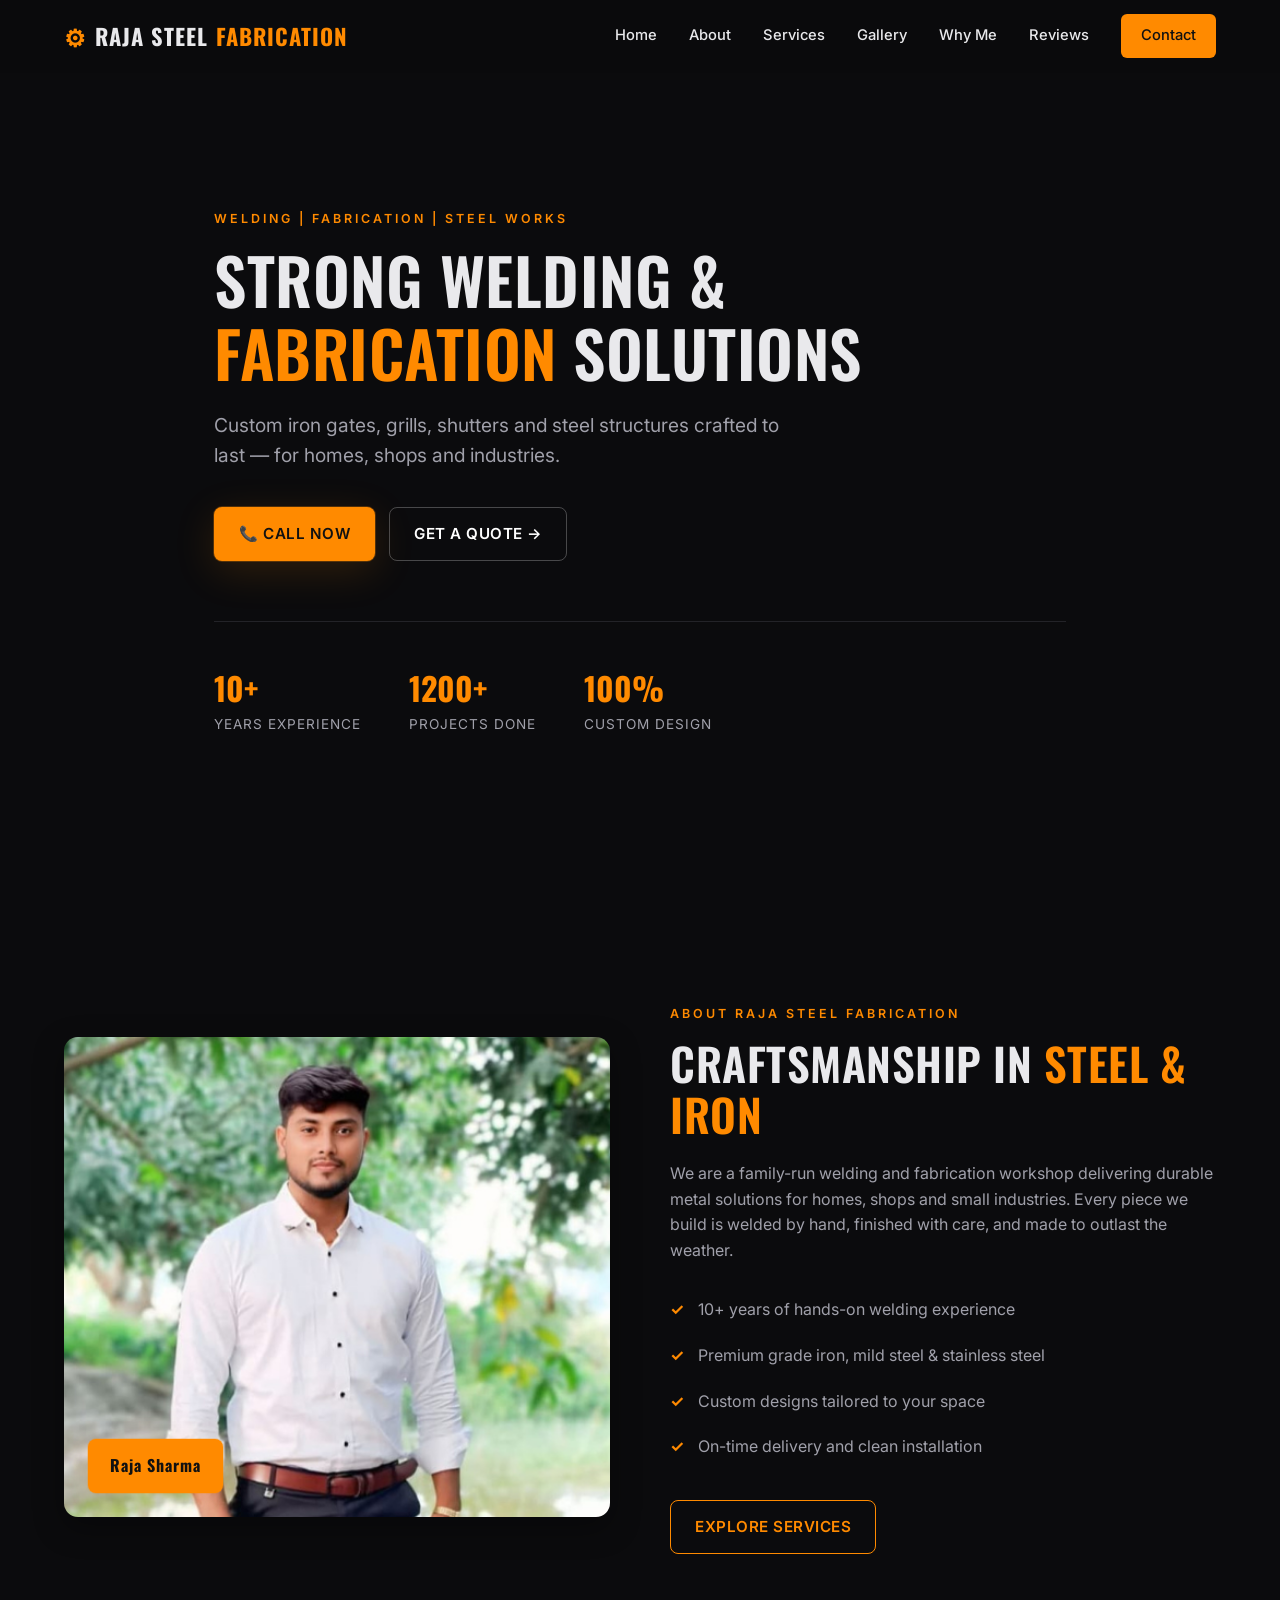
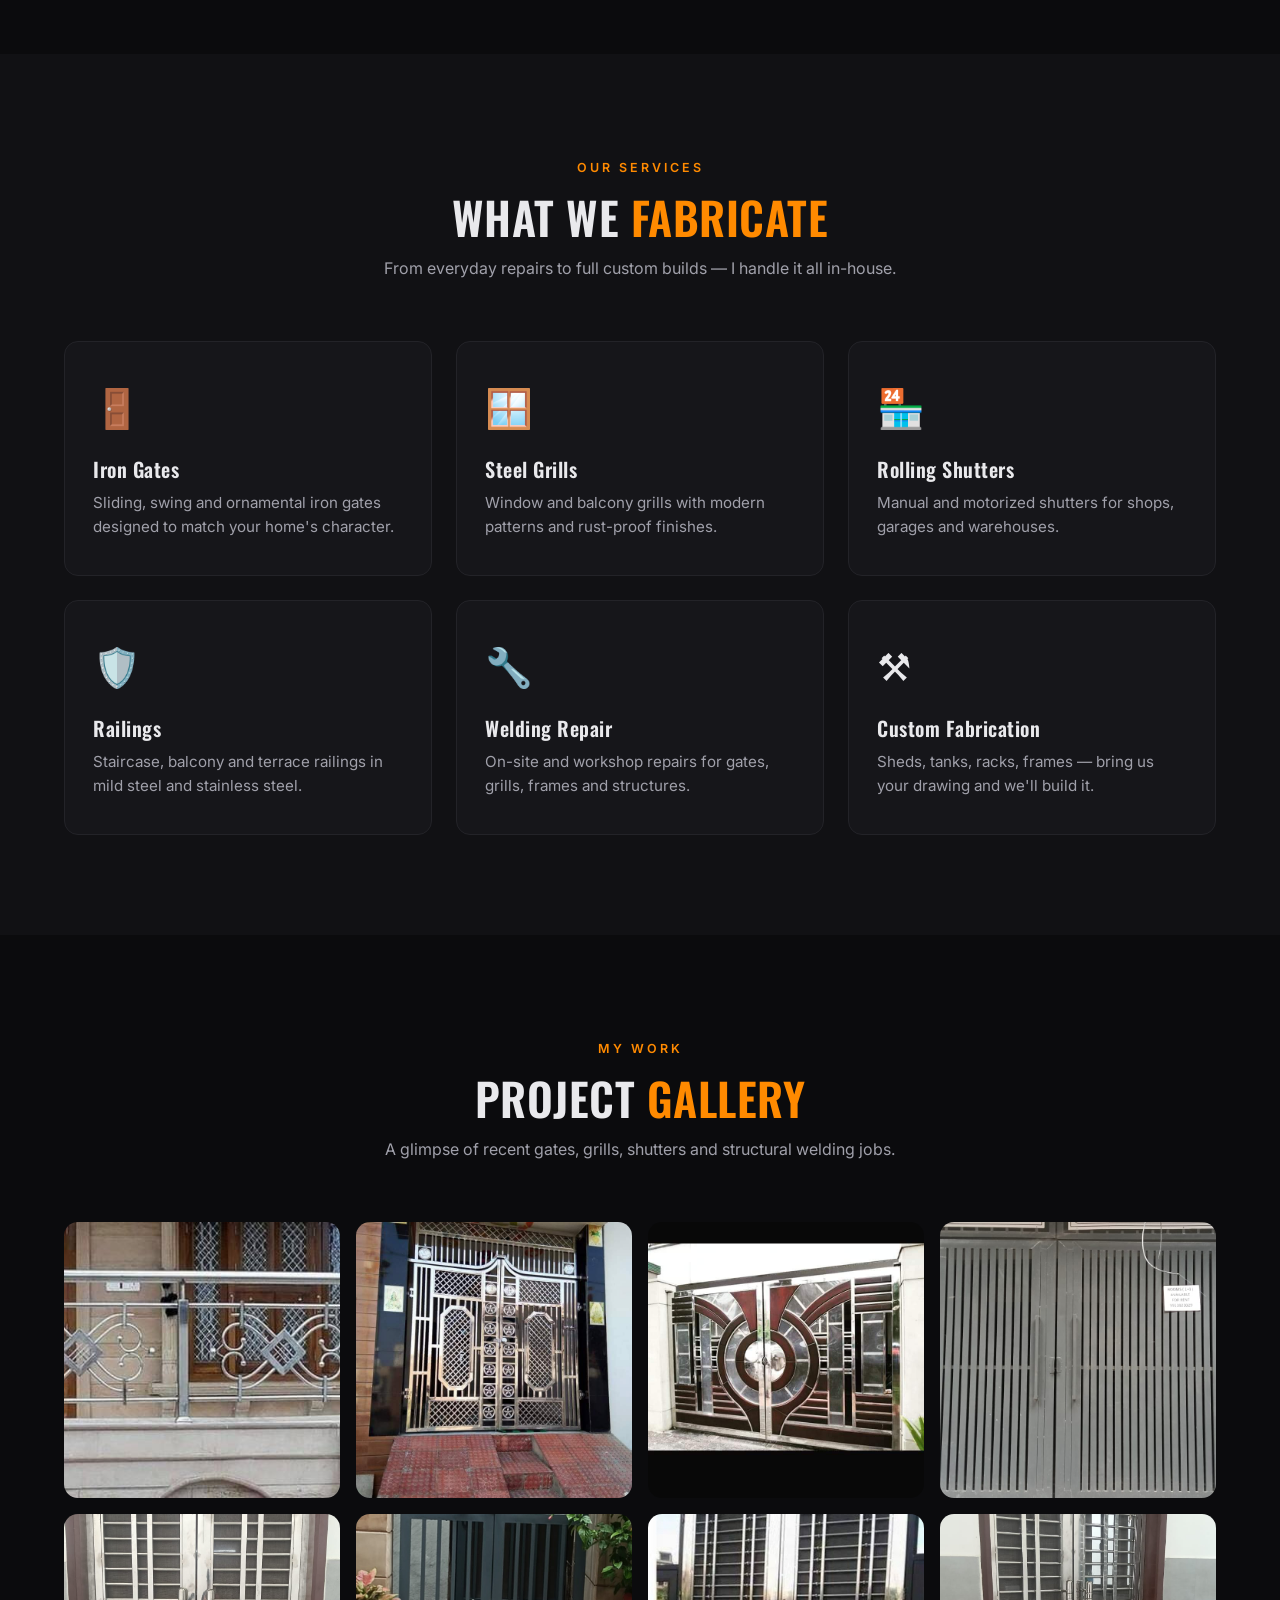
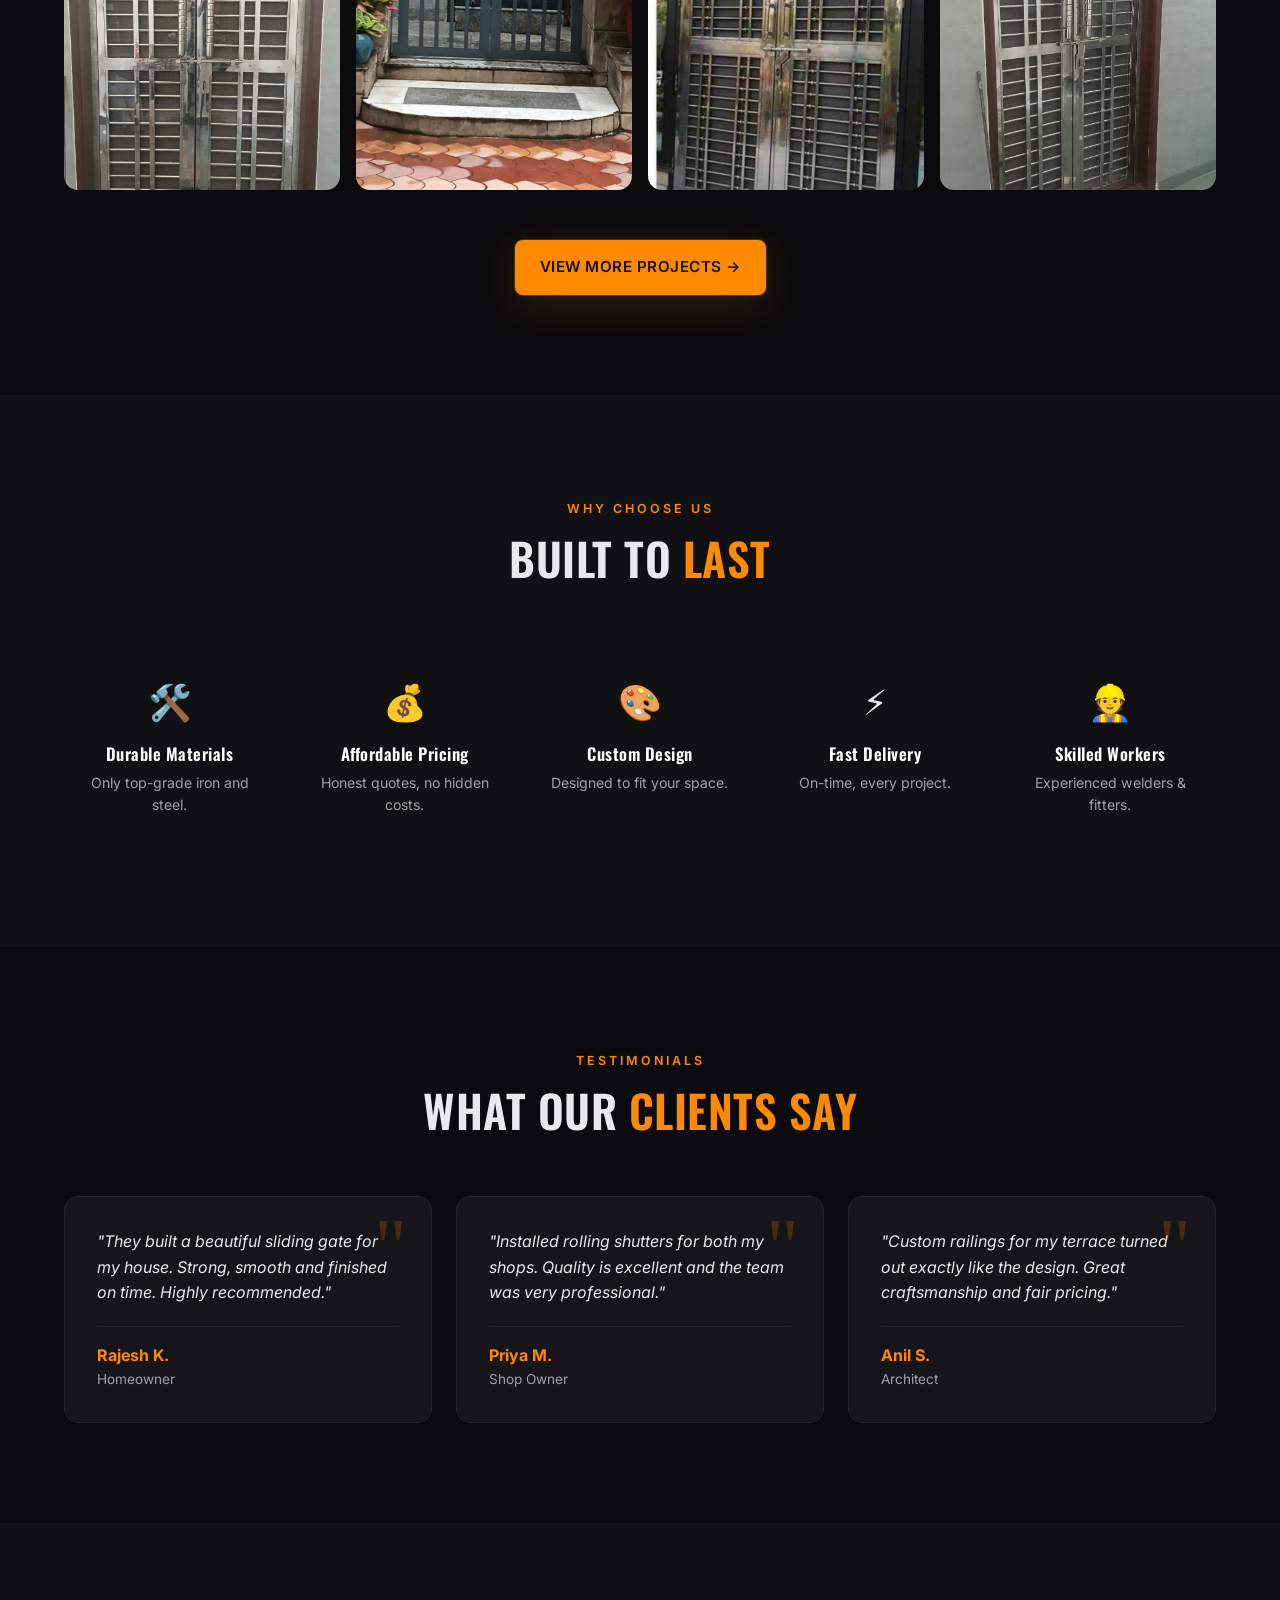
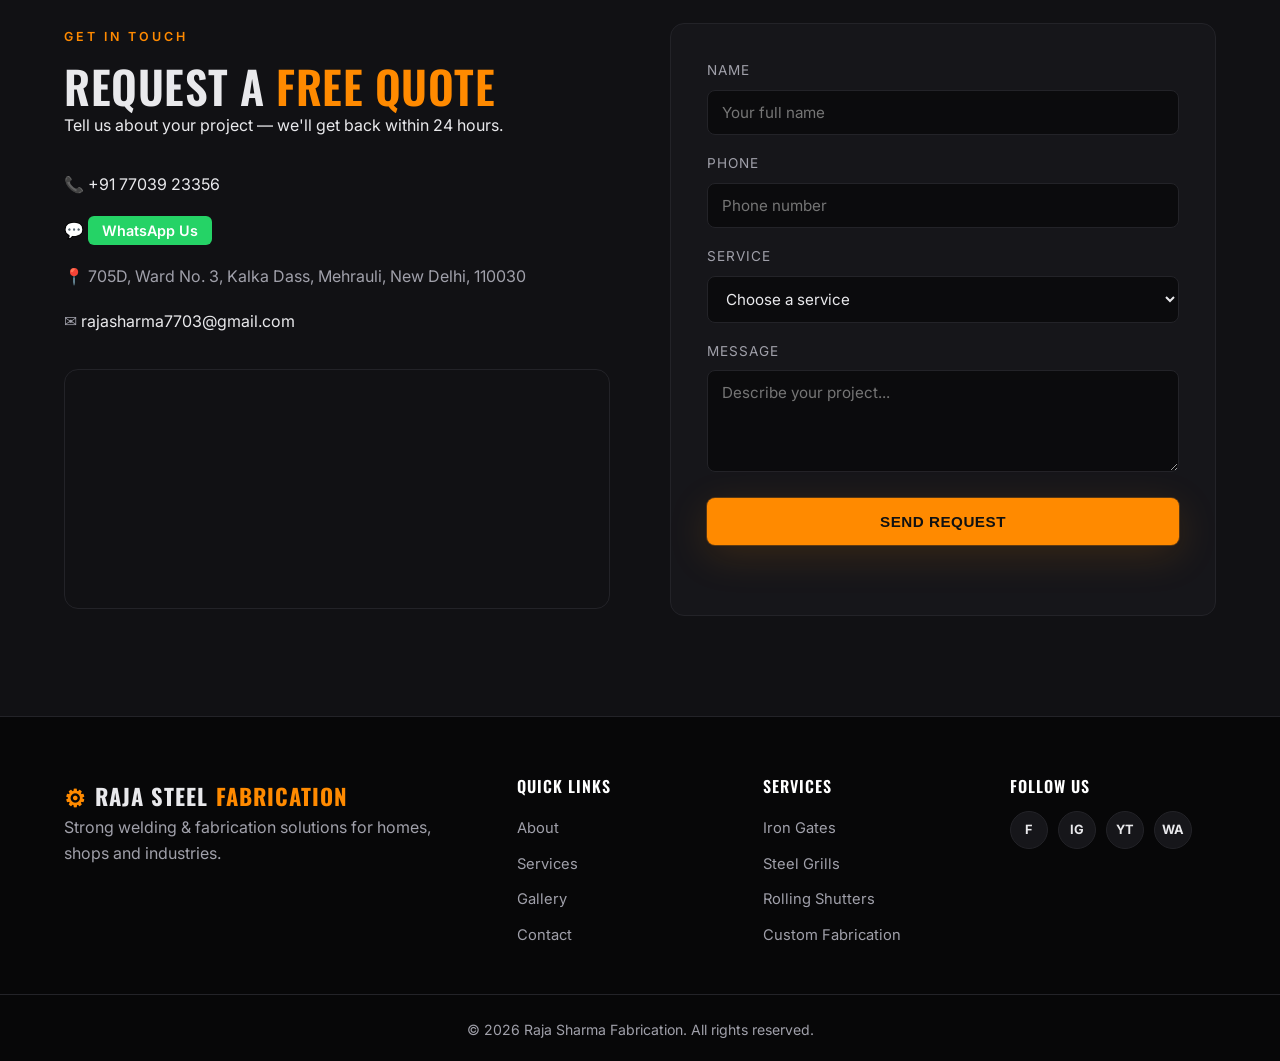
<file: index.html>
<!DOCTYPE html>
<html lang="en">

<head>
  <meta charset="UTF-8" />
  <meta name="viewport" content="width=device-width, initial-scale=1.0" />
  <meta name="description"
    content="Raja Steel Fabrication — Custom iron gates, grills, shutters, railings and welding fabrication for homes and shops. Strong, durable, affordable." />
  <title>Raja Steel Fabrication — Strong Welding & Fabrication Solutions</title>
  <link rel="preconnect" href="https://fonts.googleapis.com" />
  <link rel="preconnect" href="https://fonts.gstatic.com" crossorigin />
  <link
    href="https://fonts.googleapis.com/css2?family=Inter:wght@400;500;600;700&family=Oswald:wght@500;600;700&display=swap"
    rel="stylesheet" />
  <link rel="stylesheet" href="style.css" />
</head>

<body>
  <!-- ============ NAVBAR ============ -->
  <header class="navbar" id="navbar">
    <div class="container nav-inner">
      <a href="#home" class="logo">
        <span class="logo-mark">⚙</span>
        Raja Steel<span class="accent">Fabrication</span>
      </a>
      <nav class="nav-links" id="navLinks">
        <a href="#home">Home</a>
        <a href="#about">About</a>
        <a href="#services">Services</a>
        <a href="#gallery">Gallery</a>
        <a href="#why">Why Me</a>
        <a href="#testimonials">Reviews</a>
        <a href="#contact" class="nav-cta">Contact</a>
      </nav>
      <button class="hamburger" id="hamburger" aria-label="Open menu">
        <span></span><span></span><span></span>
      </button>
    </div>
  </header>

  <!-- ============ HERO ============ -->
  <section class="hero" id="home">
    <div class="hero-bg"></div>
    <div class="hero-overlay"></div>
    <div class="container hero-content reveal">
      <span class="eyebrow">Welding | Fabrication | Steel Works</span>
      <h1>Strong Welding & <span class="accent">Fabrication</span> Solutions</h1>
      <p class="lead">Custom iron gates, grills, shutters and steel structures crafted to last — for homes, shops and
        industries.</p>
      <div class="hero-cta">
        <a href="tel:+7703923356" class="btn btn-primary">📞 Call Now</a>
        <a href="#contact" class="btn btn-ghost">Get a Quote →</a>
      </div>
      <div class="hero-stats">
        <div><strong>10+</strong><span>Years Experience</span></div>
        <div><strong>1200+</strong><span>Projects Done</span></div>
        <div><strong>100%</strong><span>Custom Design</span></div>
      </div>
    </div>
  </section>

  <!-- ============ ABOUT ============ -->
  <section class="section" id="about">
    <div class="container about-grid">
      <div class="about-img reveal">
        <img src="assets/about/about.png" alt="Welder working in a workshop" loading="lazy" />
        <div class="badge-float">Raja Sharma</div>
      </div>
      <div class="about-text reveal">
        <span class="eyebrow">About Raja Steel Fabrication</span>
        <h2>Craftsmanship in <span class="accent">Steel & Iron</span></h2>
        <p>We are a family-run welding and fabrication workshop delivering durable metal solutions for homes, shops and
          small industries. Every piece we build is welded by hand, finished with care, and made to outlast the weather.
        </p>
        <ul class="check-list">
          <li>10+ years of hands-on welding experience</li>
          <li>Premium grade iron, mild steel & stainless steel</li>
          <li>Custom designs tailored to your space</li>
          <li>On-time delivery and clean installation</li>
        </ul>
        <a href="#services" class="btn btn-outline">Explore Services</a>
      </div>
    </div>
  </section>

  <!-- ============ SERVICES ============ -->
  <section class="section section-dark" id="services">
    <div class="container">
      <div class="section-head reveal">
        <span class="eyebrow">Our Services</span>
        <h2>What We <span class="accent">Fabricate</span></h2>
        <p>From everyday repairs to full custom builds — I handle it all in-house.</p>
      </div>
      <div class="grid grid-3">
        <article class="card reveal">
          <div class="card-icon">🚪</div>
          <h3>Iron Gates</h3>
          <p>Sliding, swing and ornamental iron gates designed to match your home's character.</p>
        </article>
        <article class="card reveal">
          <div class="card-icon">🪟</div>
          <h3>Steel Grills</h3>
          <p>Window and balcony grills with modern patterns and rust-proof finishes.</p>
        </article>
        <article class="card reveal">
          <div class="card-icon">🏪</div>
          <h3>Rolling Shutters</h3>
          <p>Manual and motorized shutters for shops, garages and warehouses.</p>
        </article>
        <article class="card reveal">
          <div class="card-icon">🛡️</div>
          <h3>Railings</h3>
          <p>Staircase, balcony and terrace railings in mild steel and stainless steel.</p>
        </article>
        <article class="card reveal">
          <div class="card-icon">🔧</div>
          <h3>Welding Repair</h3>
          <p>On-site and workshop repairs for gates, grills, frames and structures.</p>
        </article>
        <article class="card reveal">
          <div class="card-icon">⚒️</div>
          <h3>Custom Fabrication</h3>
          <p>Sheds, tanks, racks, frames — bring us your drawing and we'll build it.</p>
        </article>
      </div>
    </div>
  </section>

  <!-- ============ GALLERY ============ -->
  <section class="section" id="gallery">
    <div class="container">
      <div class="section-head reveal">
        <span class="eyebrow">My Work</span>
        <h2>Project <span class="accent">Gallery</span></h2>
        <p>A glimpse of recent gates, grills, shutters and structural welding jobs.</p>
      </div>
      <div class="gallery">
        <div class="gallery-item reveal"><img src="assets/gall/1 (1).jpeg" alt="Custom iron gate" loading="lazy" />
        </div>
        <div class="gallery-item reveal"><img src="assets/gall/1 (2).jpeg" alt="Welder at work" loading="lazy" /></div>
        <div class="gallery-item reveal"><img src="assets/gall/1 (3).jpeg" alt="Steel grill window" loading="lazy" />
        </div>
        <div class="gallery-item reveal"><img src="assets/gall/1 (4).jpeg" alt="Steel structure" loading="lazy" /></div>
        <div class="gallery-item reveal"><img src="assets/gall/1 (5).jpeg" alt="Sparks welding" loading="lazy" /></div>
        <div class="gallery-item reveal"><img src="assets/gall/1 (6).jpeg" alt="Metal railing" loading="lazy" /></div>
        <div class="gallery-item reveal"><img src="assets/gall/1 (7).jpeg" alt="Workshop fabrication" loading="lazy" />
        </div>
        <div class="gallery-item reveal"><img src="assets/gall/1 (8).jpeg" alt="Rolling shutter" loading="lazy" /></div>
      </div>

      <div class="gallery-more reveal">
        <a href="full-gallery.html" class="btn btn-primary">
          View More Projects →
        </a>
      </div>
    </div>
  </section>

  <!-- ============ WHY CHOOSE US ============ -->
  <section class="section section-dark" id="why">
    <div class="container">
      <div class="section-head reveal">
        <span class="eyebrow">Why Choose Us</span>
        <h2>Built to <span class="accent">Last</span></h2>
      </div>
      <div class="grid grid-5">
        <div class="feature reveal">
          <div class="feature-icon">🛠️</div>
          <h4>Durable Materials</h4>
          <p>Only top-grade iron and steel.</p>
        </div>
        <div class="feature reveal">
          <div class="feature-icon">💰</div>
          <h4>Affordable Pricing</h4>
          <p>Honest quotes, no hidden costs.</p>
        </div>
        <div class="feature reveal">
          <div class="feature-icon">🎨</div>
          <h4>Custom Design</h4>
          <p>Designed to fit your space.</p>
        </div>
        <div class="feature reveal">
          <div class="feature-icon">⚡</div>
          <h4>Fast Delivery</h4>
          <p>On-time, every project.</p>
        </div>
        <div class="feature reveal">
          <div class="feature-icon">👷</div>
          <h4>Skilled Workers</h4>
          <p>Experienced welders & fitters.</p>
        </div>
      </div>
    </div>
  </section>

  <!-- ============ TESTIMONIALS ============ -->
  <section class="section" id="testimonials">
    <div class="container">
      <div class="section-head reveal">
        <span class="eyebrow">Testimonials</span>
        <h2>What Our <span class="accent">Clients Say</span></h2>
      </div>
      <div class="grid grid-3">
        <div class="testimonial reveal">
          <p>"They built a beautiful sliding gate for my house. Strong, smooth and finished on time. Highly
            recommended."</p>
          <div class="t-meta"><strong>Rajesh K.</strong><span>Homeowner</span></div>
        </div>
        <div class="testimonial reveal">
          <p>"Installed rolling shutters for both my shops. Quality is excellent and the team was very professional."
          </p>
          <div class="t-meta"><strong>Priya M.</strong><span>Shop Owner</span></div>
        </div>
        <div class="testimonial reveal">
          <p>"Custom railings for my terrace turned out exactly like the design. Great craftsmanship and fair pricing."
          </p>
          <div class="t-meta"><strong>Anil S.</strong><span>Architect</span></div>
        </div>
      </div>
    </div>
  </section>

  <!-- ============ CONTACT ============ -->
  <section class="section section-dark" id="contact">
    <div class="container contact-grid">
      <div class="reveal">
        <span class="eyebrow">Get In Touch</span>
        <h2>Request a <span class="accent">Free Quote</span></h2>
        <p>Tell us about your project — we'll get back within 24 hours.</p>
        <ul class="contact-info">
          <li>📞 <a href="tel:+7703923356">+91 77039 23356</a></li>
          <li>💬 <a href="https://wa.me/7703923356" target="_blank" rel="noopener" class="wa-btn">WhatsApp Us</a></li>
          <li>📍 705D, Ward No. 3, Kalka Dass, Mehrauli, New Delhi, 110030</li>
          <li>✉️ <a href="mailto:rajasharma7703@gmail.com">rajasharma7703@gmail.com</a></li>
        </ul>
        <div class="map">
          <iframe
            src="https://www.google.com/maps/embed?pb=!1m18!1m12!1m3!1d3505.7075262011144!2d77.1761827!3d28.518445999999997!2m3!1f0!2f0!3f0!3m2!1i1024!2i768!4f13.1!3m3!1m2!1s0x390d1f8d8ce60f71%3A0x273da59095c64c4f!2sRaja%20Steel%20Fabrication!5e0!3m2!1sen!2sin!4v1779890893693!5m2!1sen!2sin"
            width="600" height="450" style="border:0;" allowfullscreen="" loading="lazy"
            referrerpolicy="no-referrer-when-downgrade"></iframe>
        </div>
      </div>
      <form class="contact-form reveal" action="https://api.web3forms.com/submit" method="POST">

        <input type="hidden" name="access_key" value="2fdffae3-71db-440f-b72c-1709c96c4962">

        <input type="hidden" name="subject" value="New Raja Steel Inquiry">

        <input type="hidden" name="from_name" value="Raja Steel Website">
        <div class="field"><label>Name</label><input type="text" name="name" required placeholder="Your full name" />
        </div>
        <div class="field"><label>Phone</label><input type="tel" name="phone" required placeholder="Phone number" />
        </div>
        <div class="field"><label>Service</label>
          <select name="service" required>
            <option value="">Choose a service</option>
            <option>Iron Gates</option>
            <option>Steel Grills</option>
            <option>Rolling Shutters</option>
            <option>Railings</option>
            <option>Welding Repair</option>
            <option>Custom Fabrication</option>
          </select>
        </div>
        <div class="field"><label>Message</label><textarea name="message" rows="4"
            placeholder="Describe your project..."></textarea></div>
        <button type="submit" class="btn btn-primary btn-block">Send Request</button>
        <p class="form-note" id="formNote"></p>
      </form>
    </div>
  </section>

  <!-- ============ FOOTER ============ -->
  <footer class="footer">
    <div class="container footer-grid">
      <div>
        <a href="#home" class="logo"><span class="logo-mark">⚙</span> Raja Steel<span
            class="accent">Fabrication</span></a>
        <p class="muted">Strong welding & fabrication solutions for homes, shops and industries.</p>
      </div>
      <div>
        <h5>Quick Links</h5>
        <ul class="foot-links">
          <li><a href="#about">About</a></li>
          <li><a href="#services">Services</a></li>
          <li><a href="#gallery">Gallery</a></li>
          <li><a href="#contact">Contact</a></li>
        </ul>
      </div>
      <div>
        <h5>Services</h5>
        <ul class="foot-links">
          <li>Iron Gates</li>
          <li>Steel Grills</li>
          <li>Rolling Shutters</li>
          <li>Custom Fabrication</li>
        </ul>
      </div>
      <div>
        <h5>Follow Us</h5>
        <div class="socials">
          <a href="https://www.facebook.com/share/18q6a2Y8Yh/" aria-label="Facebook">f</a>
          <a href="https://www.instagram.com/rajasharma2548?igsh=b2Ntd3Jibmthbjhr" aria-label="Instagram">ig</a>
          <a href="https://youtube.com/@rajasharmavlogs7944?si=FyfyLWMQ43Occsvv" aria-label="YouTube">yt</a>
          <a href="https://wa.me/917703923356" target="_blank" aria-label="WhatsApp">
            wa
          </a>
        </div>
      </div>
    </div>
    <div class="copyright">© <span id="year"></span> Raja Sharma Fabrication. All rights reserved.</div>
  </footer>

  <!-- Back to top -->
  <button id="toTop" class="to-top" aria-label="Back to top">↑</button>

  <!-- Lightbox -->
  <div class="lightbox" id="lightbox" aria-hidden="true">
    <button class="lb-close" id="lbClose" aria-label="Close">×</button>
    <button class="lb-nav lb-prev" id="lbPrev" aria-label="Previous">‹</button>
    <img id="lbImg" alt="" />
    <button class="lb-nav lb-next" id="lbNext" aria-label="Next">›</button>
  </div>

  <script src="script.js"></script>
</body>

</html>
</file>
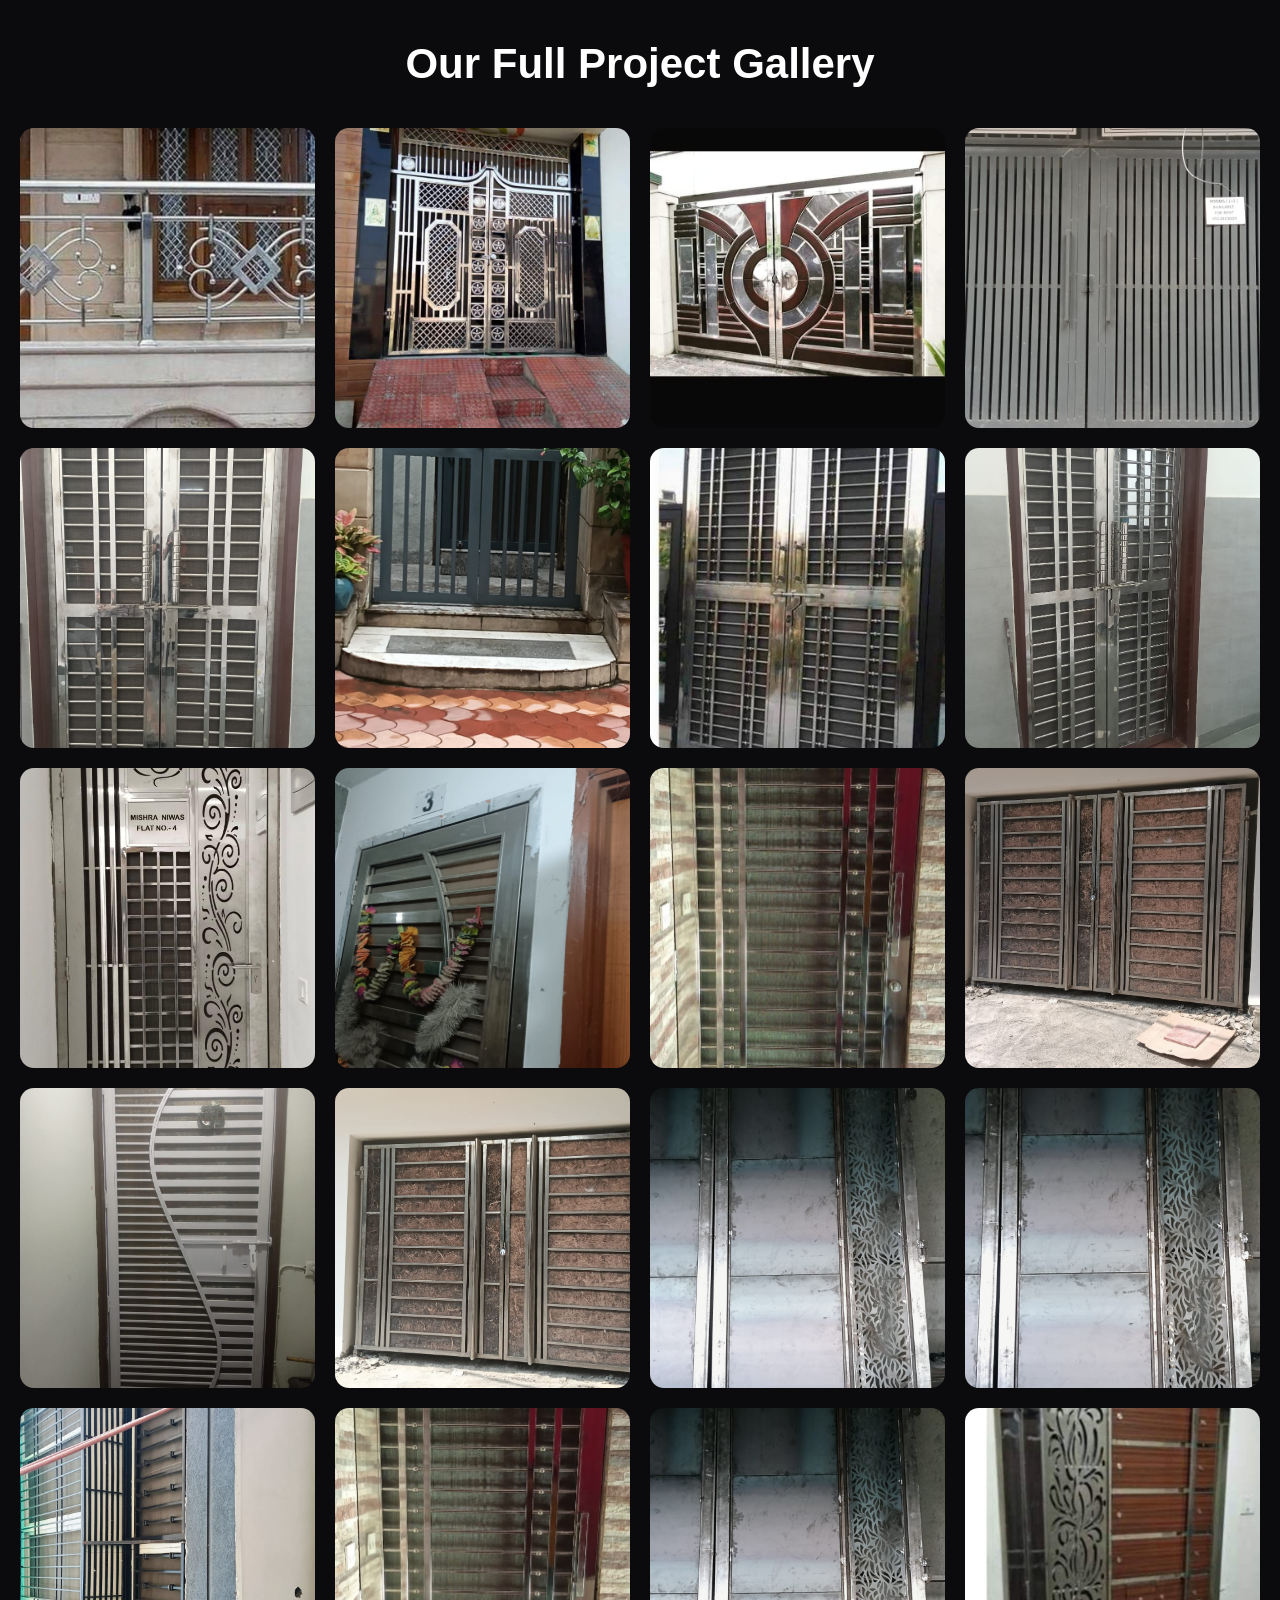
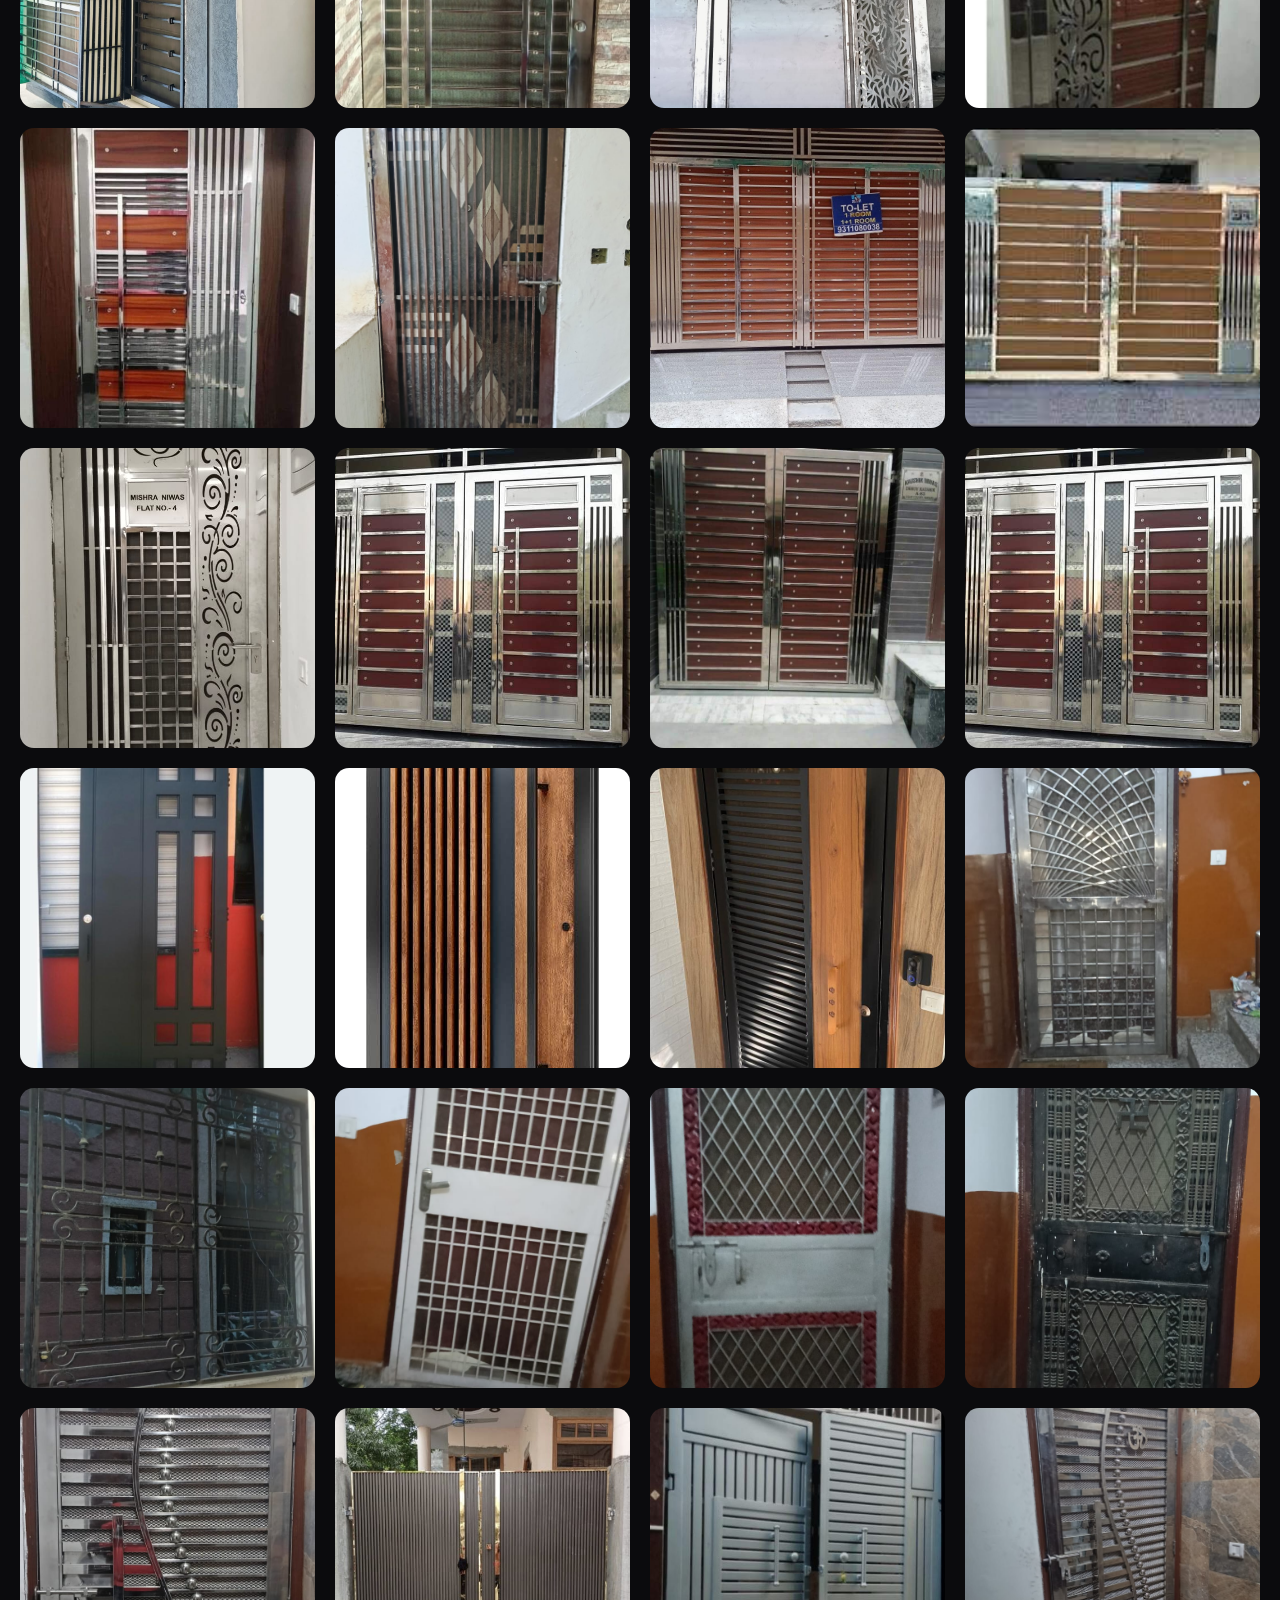
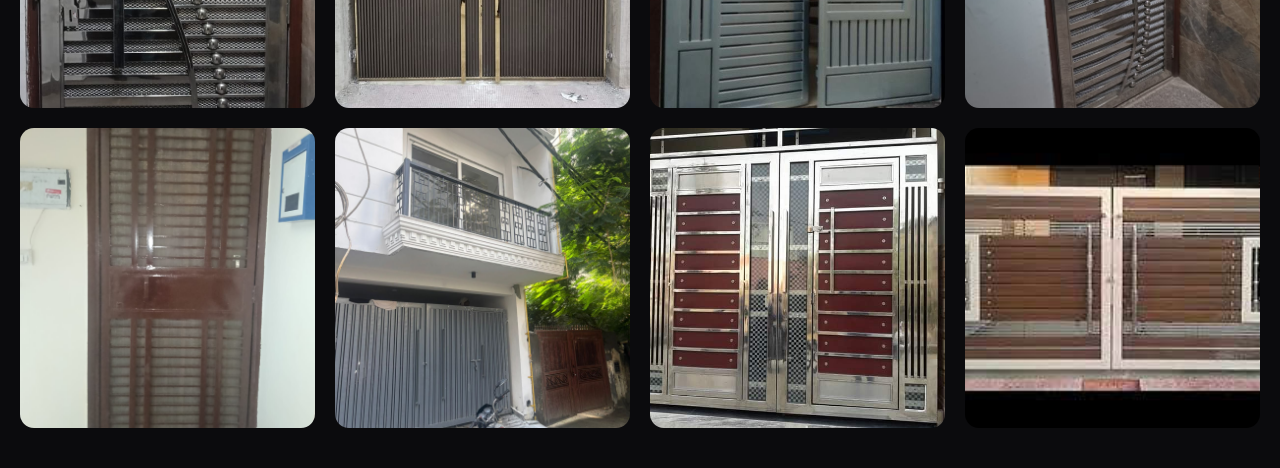
<file: full-gallery.html>
<!DOCTYPE html>
<html lang="en">
<head>
  <meta charset="UTF-8">
  <meta name="viewport" content="width=device-width, initial-scale=1.0">
  <title>Full Gallery</title>

  <style>

    *{
      margin:0;
      padding:0;
      box-sizing:border-box;
    }

    body{
      background:#0b0b0d;
      color:white;
      font-family:Arial;
      padding:40px 20px;
    }

    h1{
      text-align:center;
      margin-bottom:40px;
      font-size:42px;
    }

    .gallery-grid{
      display:grid;
      grid-template-columns:repeat(auto-fit,minmax(280px,1fr));
      gap:20px;
    }

    .gallery-grid img{
      width:100%;
      height:300px;
      object-fit:cover;
      border-radius:14px;
      transition:0.4s;
      cursor:pointer;
    }

    .gallery-grid img:hover{
      transform:scale(1.04);
    }

  </style>
</head>

<body>

  <h1>Our Full Project Gallery</h1>

  <div class="gallery-grid">

    <img src="assets/gall/1 (1).jpeg">
    <img src="assets/gall/1 (2).jpeg">
    <img src="assets/gall/1 (3).jpeg">
    <img src="assets/gall/1 (4).jpeg">
    <img src="assets/gall/1 (5).jpeg">
    <img src="assets/gall/1 (6).jpeg">
    <img src="assets/gall/1 (7).jpeg">
    <img src="assets/gall/1 (8).jpeg">
    <img src="assets/gall/1 (9).jpeg">
    <img src="assets/gall/1 (10).jpeg">
    <img src="assets/gall/1 (11).jpeg">
    <img src="assets/gall/1 (12).jpeg">
    <img src="assets/gall/1 (13).jpeg">
    <img src="assets/gall/1 (14).jpeg">
    <img src="assets/gall/1 (15).jpeg">
    <img src="assets/gall/1 (16).jpeg">
    <img src="assets/gall/1 (17).jpeg">
    <img src="assets/gall/1 (18).jpeg">
    <img src="assets/gall/1 (19).jpeg">
    <img src="assets/gall/1 (20).jpeg">
    <img src="assets/gall/1 (21).jpeg">
    <img src="assets/gall/1 (22).jpeg">
    <img src="assets/gall/1 (23).jpeg">
    <img src="assets/gall/1 (24).jpeg">
    <img src="assets/gall/1 (25).jpeg">
    <img src="assets/gall/1 (26).jpeg">
    <img src="assets/gall/1 (27).jpeg">
    <img src="assets/gall/1 (28).jpeg">
    <img src="assets/gall/1 (29).jpeg">
    <img src="assets/gall/1 (30).jpeg">
    <img src="assets/gall/1 (31).jpeg">
    <img src="assets/gall/1 (32).jpeg">
    <img src="assets/gall/1 (33).jpeg">
    <img src="assets/gall/1 (34).jpeg">
    <img src="assets/gall/1 (35).jpeg">
    <img src="assets/gall/1 (36).jpeg">
    <img src="assets/gall/1 (37).jpeg">
    <img src="assets/gall/1 (38).jpeg">
    <img src="assets/gall/1 (39).jpeg">
    <img src="assets/gall/1 (40).jpeg">
    <img src="assets/gall/1 (41).jpeg">
    <img src="assets/gall/1 (42).jpeg">
    <!-- <img src="assets/gall/1 (43).jpeg"> -->
    <img src="assets/gall/1 (44).jpeg">
    <img src="assets/gall/1 (45).jpeg">

  </div>

</body>
</html>
</file>
<file: style.css>
/* ============ RESET & TOKENS ============ */
*,
*::before,
*::after {
  box-sizing: border-box;
  margin: 0;
  padding: 0
}

:root {
  --bg: #0b0b0d;
  --bg-2: #111114;
  --surface: #16161a;
  --line: #232328;
  --text: #e9e9ec;
  --muted: #a0a0aa;
  --white: #ffffff;
  --accent: #ff8a00;
  --accent-2: #ffc107;
  --shadow: 0 10px 30px rgba(0, 0, 0, .35);
  --glow: 0 0 0 1px rgba(255, 138, 0, .25), 0 10px 40px rgba(255, 138, 0, .15);
  --radius: 14px;
  --container: 1200px;
  --ease: cubic-bezier(.22, .61, .36, 1);
}

html {
  scroll-behavior: smooth
}

body {
  font-family: 'Inter', system-ui, sans-serif;
  background: var(--bg);
  color: var(--text);
  line-height: 1.6;
  -webkit-font-smoothing: antialiased;
  overflow-x: hidden;
}

img {
  max-width: 100%;
  display: block
}

a {
  color: inherit;
  text-decoration: none;
  transition: color .2s var(--ease)
}

ul {
  list-style: none
}

.container {
  max-width: var(--container);
  margin: 0 auto;
  padding: 0 24px
}

.accent {
  color: var(--accent)
}

.muted {
  color: var(--muted)
}

h1,
h2,
h3,
h4,
h5 {
  font-family: 'Oswald', sans-serif;
  font-weight: 600;
  line-height: 1.15;
  letter-spacing: .5px
}

h1 {
  font-size: clamp(2.2rem, 5vw, 4rem);
  text-transform: uppercase
}

h2 {
  font-size: clamp(1.8rem, 3.5vw, 2.8rem);
  text-transform: uppercase
}

h3 {
  font-size: 1.25rem
}

h4 {
  font-size: 1.05rem
}

.eyebrow {
  display: inline-block;
  font-size: .78rem;
  letter-spacing: 3px;
  text-transform: uppercase;
  color: var(--accent);
  margin-bottom: 14px;
  font-weight: 600
}

/* ============ BUTTONS ============ */
.btn {
  display: inline-flex;
  align-items: center;
  justify-content: center;
  gap: 8px;
  padding: 14px 24px;
  border-radius: 8px;
  font-weight: 600;
  font-size: .95rem;
  cursor: pointer;
  border: 1px solid transparent;
  transition: all .25s var(--ease);
  text-transform: uppercase;
  letter-spacing: .5px;
}

.btn-primary {
  background: var(--accent);
  color: #111;
  box-shadow: var(--glow)
}

.btn-primary:hover {
  background: var(--accent-2);
  transform: translateY(-2px)
}

.btn-ghost {
  background: transparent;
  color: var(--white);
  border-color: rgba(255, 255, 255, .25)
}

.btn-ghost:hover {
  border-color: var(--accent);
  color: var(--accent)
}

.btn-outline {
  background: transparent;
  color: var(--accent);
  border-color: var(--accent)
}

.btn-outline:hover {
  background: var(--accent);
  color: #111
}

.btn-block {
  width: 100%
}

/* ============ NAVBAR ============ */
.navbar {
  position: fixed;
  top: 0;
  left: 0;
  right: 0;
  z-index: 50;
  background: rgba(11, 11, 13, .75);
  backdrop-filter: blur(12px);
  border-bottom: 1px solid transparent;
  transition: all .3s var(--ease);
}

.navbar.scrolled {
  background: rgba(11, 11, 13, .95);
  border-bottom-color: var(--line);
  box-shadow: 0 4px 20px rgba(0, 0, 0, .3)
}

.nav-inner {
  display: flex;
  align-items: center;
  justify-content: space-between;
  height: 72px
}

.logo {
  font-family: 'Oswald', sans-serif;
  font-size: 1.4rem;
  font-weight: 700;
  text-transform: uppercase;
  letter-spacing: 1px;
  display: flex;
  align-items: center;
  gap: 8px
}

.logo-mark {
  color: var(--accent);
  font-size: 1.5rem;
  animation: spin 10s linear infinite
}

@keyframes spin {
  to {
    transform: rotate(360deg)
  }
}

.nav-links {
  display: flex;
  align-items: center;
  gap: 32px
}

.nav-links a {
  font-size: .92rem;
  font-weight: 500;
  color: var(--text);
  position: relative
}

.nav-links a:not(.nav-cta):hover {
  color: var(--accent)
}

.nav-links a:not(.nav-cta)::after {
  content: '';
  position: absolute;
  left: 0;
  bottom: -6px;
  width: 0;
  height: 2px;
  background: var(--accent);
  transition: width .25s var(--ease)
}

.nav-links a:not(.nav-cta):hover::after {
  width: 100%
}

.nav-cta {
  background: var(--accent);
  color: #111 !important;
  padding: 10px 20px;
  border-radius: 6px
}

.nav-cta:hover {
  background: var(--accent-2)
}

.hamburger {
  display: none;
  background: none;
  border: none;
  cursor: pointer;
  flex-direction: column;
  gap: 5px;
  padding: 8px
}

.hamburger span {
  width: 26px;
  height: 2px;
  background: var(--white);
  transition: .25s var(--ease)
}

.hamburger.active span:nth-child(1) {
  transform: translateY(7px) rotate(45deg)
}

.hamburger.active span:nth-child(2) {
  opacity: 0
}

.hamburger.active span:nth-child(3) {
  transform: translateY(-7px) rotate(-45deg)
}

/* ============ HERO ============ */
.hero {
  position: relative;
  min-height: 100vh;
  display: flex;
  align-items: center;
  overflow: hidden
}

.hero-bg {
  position: absolute;
  inset: 0;
  background: url('https://images.unsplash.com/photo-1581092921461-eab62e97a780?w=1920&q=80') center/cover no-repeat;
  transform: scale(1.05);
  animation: zoom 20s ease-in-out infinite alternate;
}

@keyframes zoom {
  to {
    transform: scale(1.15)
  }
}

.hero-overlay {
  position: absolute;
  inset: 0;
  background: linear-gradient(135deg, rgba(11, 11, 13, .92) 0%, rgba(11, 11, 13, .7) 50%, rgba(11, 11, 13, .85) 100%)
}

.hero-content {
  position: relative;
  z-index: 2;
  padding: 120px 24px 80px;
  max-width: 900px
}

.hero h1 {
  margin-bottom: 20px
}

.lead {
  font-size: clamp(1rem, 1.5vw, 1.2rem);
  color: var(--muted);
  max-width: 600px;
  margin-bottom: 36px
}

.hero-cta {
  display: flex;
  gap: 14px;
  flex-wrap: wrap;
  margin-bottom: 60px
}

.hero-stats {
  display: flex;
  gap: 48px;
  flex-wrap: wrap;
  padding-top: 40px;
  border-top: 1px solid var(--line)
}

.hero-stats div {
  display: flex;
  flex-direction: column
}

.hero-stats strong {
  font-family: 'Oswald', sans-serif;
  font-size: 2rem;
  color: var(--accent)
}

.hero-stats span {
  font-size: .85rem;
  color: var(--muted);
  text-transform: uppercase;
  letter-spacing: 1px
}

/* ============ SECTION ============ */
.section {
  padding: 100px 0
}

.section-dark {
  background: var(--bg-2)
}

.section-head {
  text-align: center;
  max-width: 680px;
  margin: 0 auto 60px
}

.section-head p {
  color: var(--muted);
  margin-top: 12px
}

/* ============ ABOUT ============ */
.about-grid {
  display: grid;
  grid-template-columns: 1fr 1fr;
  gap: 60px;
  align-items: center
}

.about-img {
  position: relative;
  border-radius: var(--radius);
  overflow: hidden;
  box-shadow: var(--shadow)
}

.about-img img {
  width: 100%;
  height: 480px;
  object-fit: cover;
  transition: transform .6s var(--ease)
}

.about-img:hover img {
  transform: scale(1.05)
}

.badge-float {
  position: absolute;
  bottom: 24px;
  left: 24px;
  background: var(--accent);
  color: #111;
  padding: 14px 22px;
  border-radius: 8px;
  font-weight: 700;
  font-family: 'Oswald', sans-serif;
  letter-spacing: 1px;
  box-shadow: var(--glow)
}

.about-text p {
  color: var(--muted);
  margin: 20px 0 24px
}

.check-list {
  margin-bottom: 30px
}

.check-list li {
  padding: 10px 0 10px 28px;
  position: relative;
  color: var(--muted)
}

.check-list li::before {
  content: '✓';
  position: absolute;
  left: 0;
  color: var(--accent);
  font-weight: 700
}

/* ============ GRIDS ============ */
.grid {
  display: grid;
  gap: 24px
}

.grid-3 {
  grid-template-columns: repeat(3, 1fr)
}

.grid-5 {
  grid-template-columns: repeat(5, 1fr)
}

/* ============ CARDS ============ */
.card {
  background: var(--surface);
  padding: 36px 28px;
  border-radius: var(--radius);
  border: 1px solid var(--line);
  transition: all .35s var(--ease);
  position: relative;
  overflow: hidden;
}

.card::before {
  content: '';
  position: absolute;
  top: 0;
  left: 0;
  width: 100%;
  height: 3px;
  background: var(--accent);
  transform: scaleX(0);
  transform-origin: left;
  transition: transform .35s var(--ease);
}

.card:hover {
  transform: translateY(-8px);
  border-color: rgba(255, 138, 0, .4);
  box-shadow: var(--glow)
}

.card:hover::before {
  transform: scaleX(1)
}

.card-icon {
  font-size: 2.4rem;
  margin-bottom: 18px;
  display: inline-block;
  transition: transform .3s var(--ease)
}

.card:hover .card-icon {
  transform: scale(1.15) rotate(-5deg)
}

.card h3 {
  margin-bottom: 10px
}

.card p {
  color: var(--muted);
  font-size: .95rem
}

/* ============ FEATURES ============ */
.feature {
  text-align: center;
  padding: 30px 16px;
  border-radius: var(--radius);
  transition: all .3s var(--ease)
}

.feature:hover {
  background: var(--surface);
  transform: translateY(-5px)
}

.feature-icon {
  font-size: 2.2rem;
  margin-bottom: 14px
}

.feature h4 {
  margin-bottom: 8px;
  color: var(--white)
}

.feature p {
  color: var(--muted);
  font-size: .88rem
}

/* ============ GALLERY ============ */
.gallery {
  display: grid;
  grid-template-columns: repeat(4, 1fr);
  gap: 16px
}

.gallery-item {
  position: relative;
  overflow: hidden;
  border-radius: var(--radius);
  cursor: pointer;
  aspect-ratio: 1/1;
  background: var(--surface)
}

.gallery-item img {
  width: 100%;
  height: 100%;
  object-fit: cover;
  transition: transform .5s var(--ease)
}

.gallery-item::after {
  content: '🔍';
  position: absolute;
  inset: 0;
  display: flex;
  align-items: center;
  justify-content: center;
  background: rgba(255, 138, 0, .85);
  color: #111;
  font-size: 1.8rem;
  opacity: 0;
  transition: opacity .3s var(--ease);
}

.gallery-item:hover img {
  transform: scale(1.1)
}

.gallery-item:hover::after {
  opacity: 1
}

/* ============ TESTIMONIALS ============ */
.testimonial {
  background: var(--surface);
  padding: 32px;
  border-radius: var(--radius);
  border: 1px solid var(--line);
  position: relative;
  transition: all .3s var(--ease)
}

.testimonial::before {
  content: '"';
  position: absolute;
  top: 10px;
  right: 24px;
  font-size: 5rem;
  color: var(--accent);
  opacity: .2;
  font-family: Georgia, serif;
  line-height: 1
}

.testimonial:hover {
  transform: translateY(-5px);
  border-color: rgba(255, 138, 0, .3)
}

.testimonial p {
  color: var(--text);
  margin-bottom: 20px;
  font-style: italic
}

.t-meta {
  display: flex;
  flex-direction: column;
  border-top: 1px solid var(--line);
  padding-top: 16px
}

.t-meta strong {
  color: var(--accent)
}

.t-meta span {
  font-size: .85rem;
  color: var(--muted)
}

/* ============ CONTACT ============ */
.contact-grid {
  display: grid;
  grid-template-columns: 1fr 1fr;
  gap: 60px
}

.contact-info {
  margin: 24px 0
}

.contact-info li {
  padding: 10px 0;
  color: var(--muted)
}

.contact-info a {
  color: var(--text)
}

.contact-info a:hover {
  color: var(--accent)
}

.wa-btn {
  background: #25d366;
  color: #fff !important;
  padding: 6px 14px;
  border-radius: 6px;
  font-weight: 600;
  font-size: .9rem
}

.wa-btn:hover {
  background: #1ebe57
}

.map {
  border-radius: var(--radius);
  overflow: hidden;
  border: 1px solid var(--line);
  height: 240px;
  margin-top: 24px
}

.map iframe {
  width: 100%;
  height: 100%;
  border: 0;
  filter: grayscale(.4) invert(.9)
}

.contact-form {
  background: var(--surface);
  padding: 36px;
  border-radius: var(--radius);
  border: 1px solid var(--line)
}

.field {
  margin-bottom: 18px
}

.field label {
  display: block;
  font-size: .85rem;
  color: var(--muted);
  margin-bottom: 8px;
  text-transform: uppercase;
  letter-spacing: 1px
}

.field input,
.field select,
.field textarea {
  width: 100%;
  padding: 12px 14px;
  background: var(--bg);
  border: 1px solid var(--line);
  border-radius: 8px;
  color: var(--text);
  font-family: inherit;
  font-size: .95rem;
  transition: border-color .2s;
}

.field input:focus,
.field select:focus,
.field textarea:focus {
  outline: none;
  border-color: var(--accent)
}

.form-note {
  margin-top: 14px;
  font-size: .88rem;
  color: var(--accent);
  text-align: center;
  min-height: 20px
}

/* ============ FOOTER ============ */
.footer {
  background: #070708;
  padding: 60px 0 20px;
  border-top: 1px solid var(--line)
}

.footer-grid {
  display: grid;
  grid-template-columns: 2fr 1fr 1fr 1fr;
  gap: 40px;
  margin-bottom: 40px
}

.footer h5 {
  font-family: 'Oswald', sans-serif;
  margin-bottom: 16px;
  color: var(--white);
  letter-spacing: 1px;
  text-transform: uppercase;
  font-size: 1rem
}

.foot-links li {
  padding: 6px 0;
  color: var(--muted);
  font-size: .92rem
}

.foot-links a:hover {
  color: var(--accent)
}

.socials {
  display: flex;
  gap: 10px
}

.socials a {
  width: 38px;
  height: 38px;
  display: grid;
  place-items: center;
  border-radius: 50%;
  background: var(--surface);
  border: 1px solid var(--line);
  font-size: .8rem;
  font-weight: 700;
  text-transform: uppercase;
  transition: all .2s;
}

.socials a:hover {
  background: var(--accent);
  color: #111;
  transform: translateY(-3px);
  border-color: var(--accent)
}

.copyright {
  text-align: center;
  padding-top: 24px;
  border-top: 1px solid var(--line);
  color: var(--muted);
  font-size: .88rem
}

/* ============ BACK TO TOP ============ */
.to-top {
  position: fixed;
  bottom: 24px;
  right: 24px;
  width: 48px;
  height: 48px;
  border-radius: 50%;
  background: var(--accent);
  color: #111;
  border: none;
  font-size: 1.4rem;
  font-weight: 700;
  cursor: pointer;
  opacity: 0;
  pointer-events: none;
  transition: all .3s var(--ease);
  z-index: 40;
  box-shadow: var(--glow);
}

.to-top.show {
  opacity: 1;
  pointer-events: auto
}

.to-top:hover {
  transform: translateY(-4px);
  background: var(--accent-2)
}

/* ============ LIGHTBOX ============ */
.lightbox {
  position: fixed;
  inset: 0;
  background: rgba(0, 0, 0, .95);
  z-index: 100;
  display: none;
  align-items: center;
  justify-content: center;
  padding: 40px;
}

.lightbox.open {
  display: flex;
  animation: fadeIn .25s ease
}

@keyframes fadeIn {
  from {
    opacity: 0
  }

  to {
    opacity: 1
  }
}

.lightbox img {
  max-width: 90vw;
  max-height: 85vh;
  border-radius: 8px;
  box-shadow: var(--shadow)
}

.lb-close,
.lb-nav {
  position: absolute;
  background: rgba(255, 255, 255, .1);
  border: 1px solid rgba(255, 255, 255, .2);
  color: #fff;
  width: 48px;
  height: 48px;
  border-radius: 50%;
  cursor: pointer;
  font-size: 1.6rem;
  display: grid;
  place-items: center;
  transition: all .2s;
}

.lb-close:hover,
.lb-nav:hover {
  background: var(--accent);
  border-color: var(--accent);
  color: #111
}

.lb-close {
  top: 24px;
  right: 24px
}

.lb-prev {
  left: 24px;
  top: 50%;
  transform: translateY(-50%)
}

.lb-next {
  right: 24px;
  top: 50%;
  transform: translateY(-50%)
}

/* ============ SCROLL REVEAL ============ */
.reveal {
  opacity: 0;
  transform: translateY(30px);
  transition: opacity .8s var(--ease), transform .8s var(--ease)
}

.reveal.visible {
  opacity: 1;
  transform: translateY(0)
}

/* ============ RESPONSIVE ============ */
@media (max-width: 980px) {
  .nav-links {
    position: fixed;
    top: 72px;
    left: 0;
    right: 0;
    background: var(--bg-2);
    flex-direction: column;
    align-items: flex-start;
    gap: 0;
    padding: 20px 24px;
    border-bottom: 1px solid var(--line);
    transform: translateY(-120%);
    transition: transform .3s var(--ease);
  }

  .nav-links.open {
    transform: translateY(0)
  }

  .nav-links a {
    padding: 14px 0;
    width: 100%;
    border-bottom: 1px solid var(--line)
  }

  .nav-links a:last-child {
    border-bottom: none
  }

  .nav-cta {
    margin-top: 10px;
    text-align: center
  }

  .hamburger {
    display: flex
  }

  .about-grid,
  .contact-grid {
    grid-template-columns: 1fr;
    gap: 40px
  }

  .about-img img {
    height: 500px
  }

  .grid-3 {
    grid-template-columns: repeat(2, 1fr)
  }

  .grid-5 {
    grid-template-columns: repeat(3, 1fr)
  }

  .gallery {
    grid-template-columns: repeat(3, 1fr)
  }

  .footer-grid {
    grid-template-columns: 1fr 1fr;
    gap: 30px
  }

  .hero-stats {
    gap: 30px
  }
}

@media (max-width: 600px) {
  .section {
    padding: 70px 0
  }

  .grid-3,
  .grid-5 {
    grid-template-columns: 1fr
  }

  .gallery {
    grid-template-columns: repeat(2, 1fr)
  }

  .footer-grid {
    grid-template-columns: 1fr
  }

  .hero-cta {
    flex-direction: column;
    align-items: stretch
  }

  .btn {
    width: 100%
  }

  .hero-stats {
    gap: 24px
  }

  .hero-stats strong {
    font-size: 1.5rem
  }

  .contact-form {
    padding: 24px
  }
}

/* ===== VIEW MORE BUTTON ===== */

.gallery-more{
  width:100%;
  display:flex;
  justify-content:center;
  align-items:center;
  margin-top:50px;
}

.gallery-more a{
  display:inline-flex;
  align-items:center;
  justify-content:center;
}

/* ===== RESPONSIVE VIEW MORE BUTTON ===== */

@media (max-width:768px){

  .gallery-more{
    margin-top:35px;
    padding:0 20px;
  }

  .gallery-more .btn{
    width:100%;
    max-width:320px;
    font-size:0.95rem;
    padding:14px 20px;
  }

}

@media (max-width:480px){

  .gallery-more .btn{
    max-width:100%;
    font-size:0.9rem;
    padding:13px 18px;
  }

}

/* ===== Mobile Logo Fix ===== */

@media (max-width: 768px) {

  .nav-inner {
    display: flex;
    justify-content: space-between;
    align-items: center;
    gap: 10px;
  }

  .logo {
    display: flex;
    align-items: center;
    gap: 6px;
    font-size: 1rem;
    font-weight: 700;
    white-space: nowrap;
    flex-shrink: 1;
  }

  .logo-mark {
    font-size: 1rem;
    flex-shrink: 0;
  }

  .accent {
    display: inline;
  }

}
</file>
